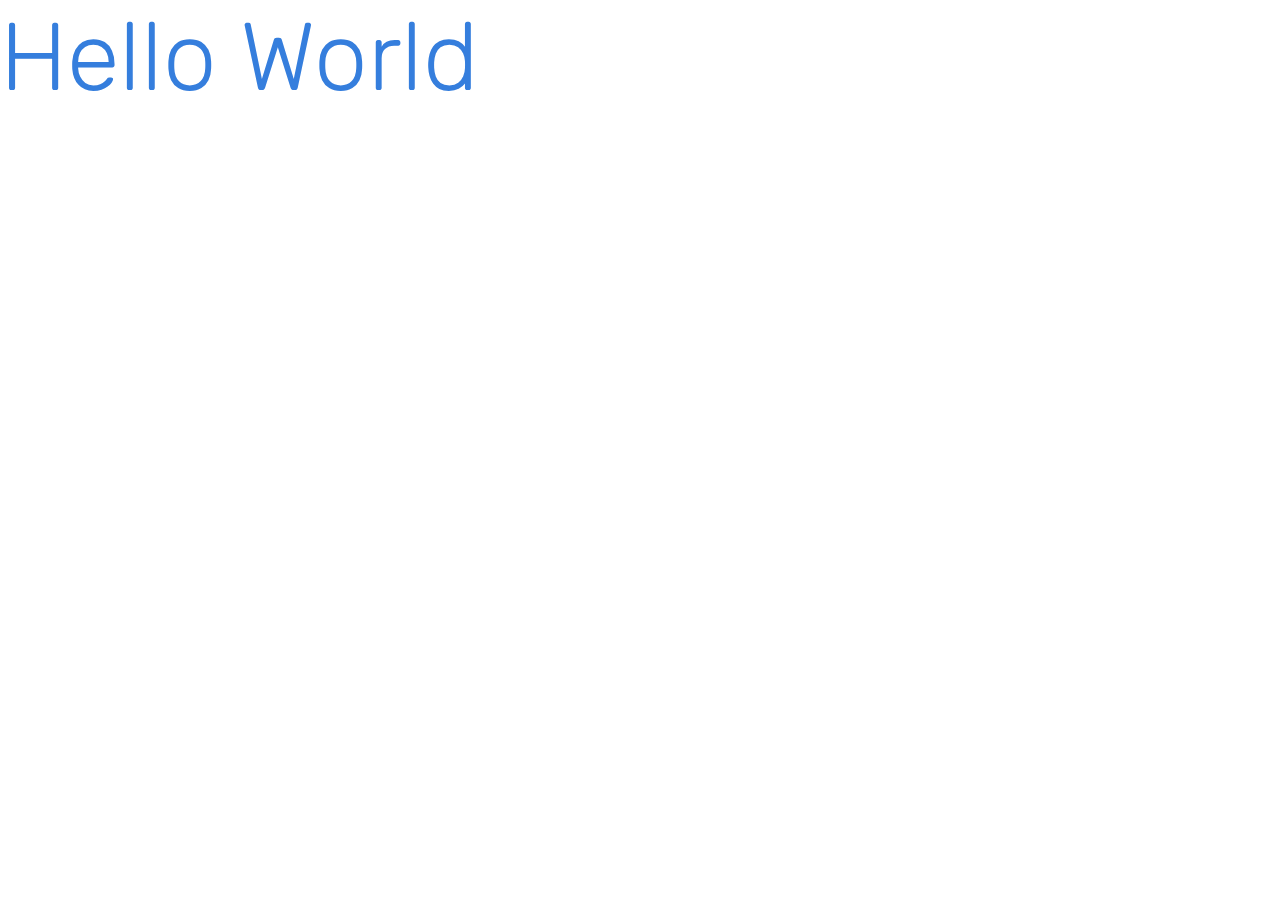
<file: index.html>
<!DOCTYPE html>
<html lang="en">

<head>
  <meta charset="UTF-8">
  <meta http-equiv="X-UA-Compatible" content="IE=edge">
  <meta name="viewport" content="width=device-width, initial-scale=1.0">
  <title>Backpack Utils</title>

  <link rel="stylesheet" href="./content/styles.css">
</head>

<body>
  <h1 class="display-1 text-primary">Hello World</h1>

  <script src="https://code.jquery.com/jquery-3.5.1.slim.min.js"
    integrity="sha384-DfXdz2htPH0lsSSs5nCTpuj/zy4C+OGpamoFVy38MVBnE+IbbVYUew+OrCXaRkfj"
    crossorigin="anonymous"></script>
  <script src="https://cdn.jsdelivr.net/npm/popper.js@1.16.1/dist/umd/popper.min.js"
    integrity="sha384-9/reFTGAW83EW2RDu2S0VKaIzap3H66lZH81PoYlFhbGU+6BZp6G7niu735Sk7lN"
    crossorigin="anonymous"></script>
  <script src="https://cdn.jsdelivr.net/npm/bootstrap@4.6.0/dist/js/bootstrap.min.js"
    integrity="sha384-+YQ4JLhjyBLPDQt//I+STsc9iw4uQqACwlvpslubQzn4u2UU2UFM80nGisd026JF"
    crossorigin="anonymous"></script>
</body>

</html>
</file>
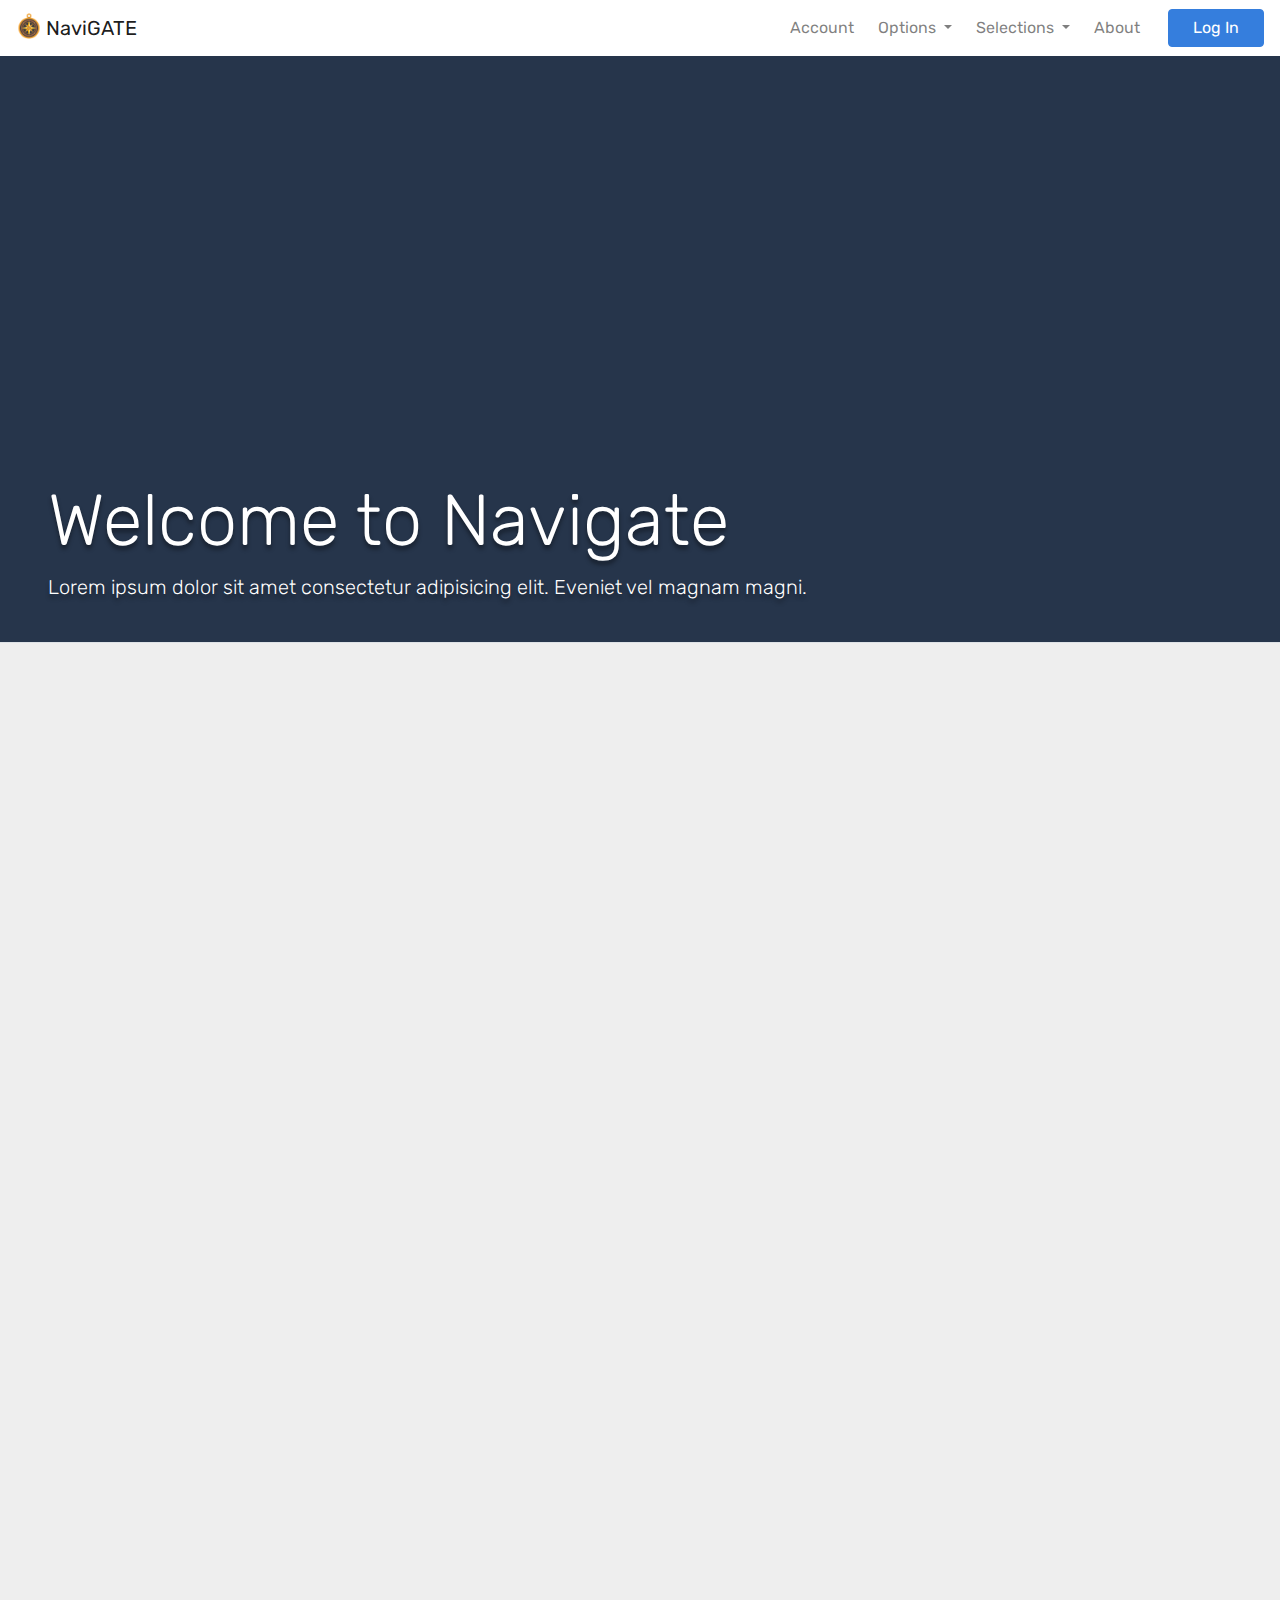
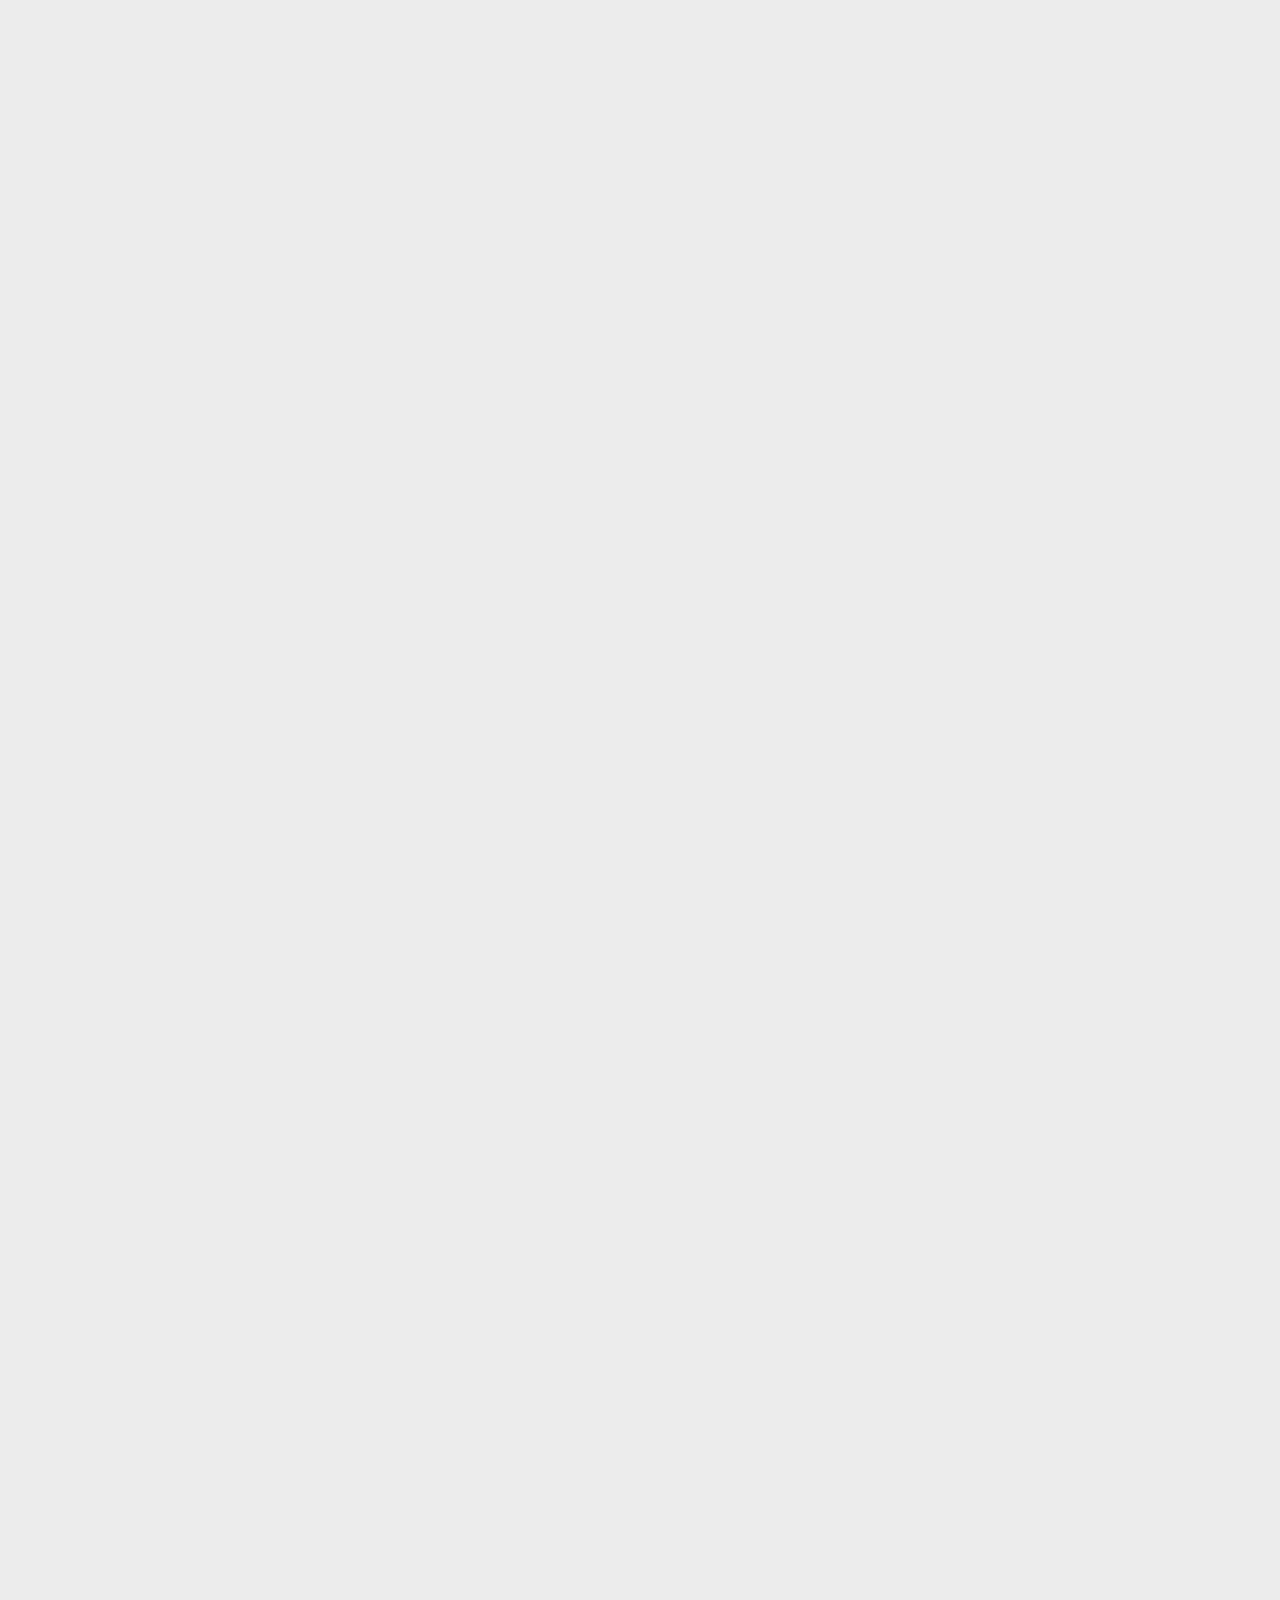
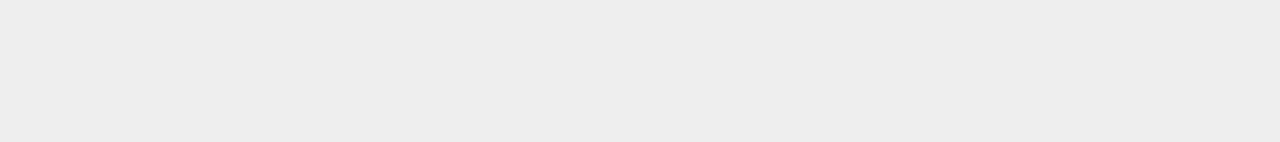
<file: landing.html>
<!DOCTYPE html>
<html lang="en">

<head>
  <meta charset="UTF-8">
  <meta http-equiv="X-UA-Compatible" content="IE=edge">
  <meta name="viewport" content="width=device-width, initial-scale=1.0">
  <title>Backpack Utils</title>

  <link rel="stylesheet" href="./content/styles.css">
</head>

<body class="pt-5">
  <nav class="navbar navbar-expand-lg navbar-light bg-white fixed-top">
    <!-- <div class="container--- w-100"> -->
    <a class="navbar-brand d-flex align-items-center" href="#">
      <img src="./content/img/compass.png" style="width: 1.6rem" class="mr-1 pb-1" alt=""><span>NaviGATE</span></a>
    <button class="navbar-toggler" type="button" data-toggle="collapse" data-target="#navbarSupportedContent"
      aria-controls="navbarSupportedContent" aria-expanded="false" aria-label="Toggle navigation">
      <span class="navbar-toggler-icon"></span>
    </button>

    <div class="collapse navbar-collapse" id="navbarSupportedContent">
      <ul class="navbar-nav ml-auto mr-md-3">
        <!-- <li class="nav-item active">
            <a class="nav-link" href="#">Home <span class="sr-only">(current)</span></a>
          </li> -->
        <li class="nav-item">
          <a class="nav-link" href="#">Account</a>
        </li>
        <li class="nav-item dropdown">
          <a class="nav-link dropdown-toggle" href="#" id="navbarDropdown" role="button" data-toggle="dropdown"
            aria-haspopup="true" aria-expanded="false">
            Options
          </a>
          <div class="dropdown-menu" aria-labelledby="navbarDropdown">
            <a class="dropdown-item" href="#">Action</a>
            <a class="dropdown-item" href="#">Another action</a>
            <div class="dropdown-divider"></div>
            <a class="dropdown-item" href="#">Something else here</a>
          </div>
        </li>
        <li class="nav-item dropdown">
          <a class="nav-link dropdown-toggle" href="#" id="navbarDropdown" role="button" data-toggle="dropdown"
            aria-haspopup="true" aria-expanded="false">
            Selections
          </a>
          <div class="dropdown-menu bg-light" aria-labelledby="navbarDropdown">
            <a class="dropdown-item" href="#">Action</a>
            <a class="dropdown-item" href="#">Another action</a>
            <a class="dropdown-item" href="#">Something else here</a>
          </div>
        </li>
        <li class="nav-item">
          <a class="nav-link" href="#">About</a>
        </li>
      </ul>
      <form class="form-inline">
        <button class="btn btn-primary my-2 my-sm-0 px-4 w-100" type="submit">Log In</button>
      </form>
    </div>
    <!-- </div> -->
  </nav>

  <header class="bg-secondary"
    style="position: relative; height: 66vh; background: url('https://images.unsplash.com/photo-1551090052-4684909d9ea9?ixlib=rb-1.2.1&ixid=MXwxMjA3fDB8MHxwaG90by1wYWdlfHx8fGVufDB8fHw%3D&auto=format&fit=crop&w=3400&q=80') no-repeat center; background-size: cover;">
    <div class="bg-dark w-100 h-100" style="opacity: .55; position: absolute;"></div>

    <div class="h-100 px-5 py-4 d-flex align-items-end" style="position: absolute;">
      <div>
        <h1 class="display-3 text-white text-shadow" style=" font-weight: 200;">Welcome to Navigate</h1>
        <p class="lead text-white text-shadow">Lorem ipsum dolor sit amet consectetur adipisicing elit. Eveniet vel magnam magni.
        </p>
      </div>
    </div>
  </header>


  <main class="bg-light border-top" style="height: 300vh;"></main>




  <script src="https://code.jquery.com/jquery-3.5.1.slim.min.js"
    integrity="sha384-DfXdz2htPH0lsSSs5nCTpuj/zy4C+OGpamoFVy38MVBnE+IbbVYUew+OrCXaRkfj"
    crossorigin="anonymous"></script>
  <script src="https://cdn.jsdelivr.net/npm/popper.js@1.16.1/dist/umd/popper.min.js"
    integrity="sha384-9/reFTGAW83EW2RDu2S0VKaIzap3H66lZH81PoYlFhbGU+6BZp6G7niu735Sk7lN"
    crossorigin="anonymous"></script>
  <script src="https://cdn.jsdelivr.net/npm/bootstrap@4.6.0/dist/js/bootstrap.min.js"
    integrity="sha384-+YQ4JLhjyBLPDQt//I+STsc9iw4uQqACwlvpslubQzn4u2UU2UFM80nGisd026JF"
    crossorigin="anonymous"></script>
</body>

</html>
</file>
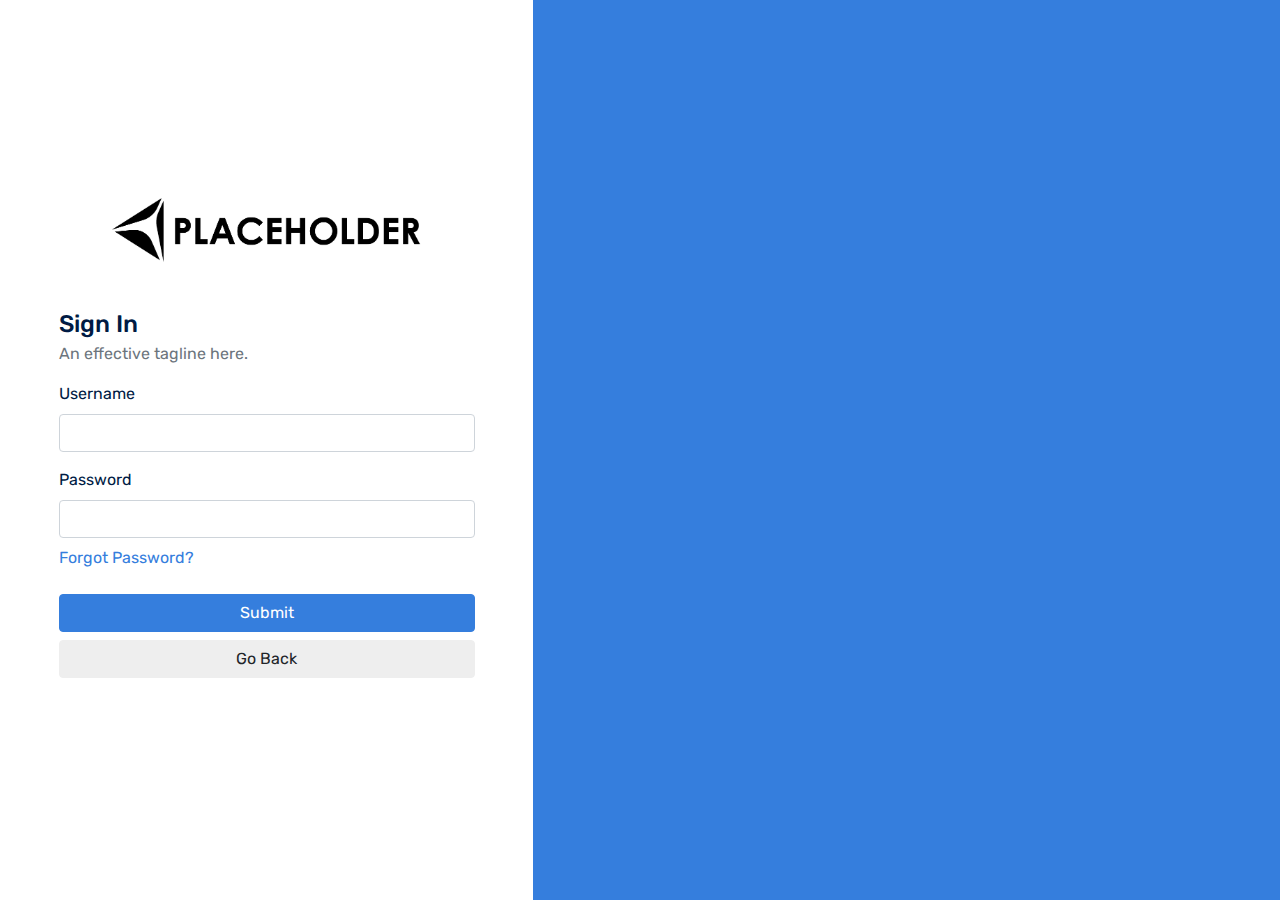
<file: login.html>
<!DOCTYPE html>
<html lang="en">

<head>
  <meta charset="UTF-8">
  <meta http-equiv="X-UA-Compatible" content="IE=edge">
  <meta name="viewport" content="width=device-width, initial-scale=1.0">
  <title>Backpack Utils</title>

  <link rel="stylesheet" href="./content/styles.css">
</head>

<body class="d-flex align-items-center">
  <div class="container-fluid">
    <div class="row vh-100 d-flex align-items-center">
      <div class="col-md-6 col-lg-5 mb-4">
        <div class="mx-auto w-100 px-3" style="max-width: 28rem;">
          <div class="mb-5 px-5 text-center">
            <img src="./content/img/logo.png" class="mw-100" style="max-height: 4rem;" alt="Logo">
          </div>
          <h2 class="mb-1 h4">Sign In</h2>
          <p class="text-muted">An effective tagline here.</p>
          <form action="">
            <div class="form-group">
              <label for="username">Username</label>
              <input id="username" type="text" class="form-control">
            </div>
            <div class="form-group">
              <label for="password">Password</label>
              <input id="password" type="password" class="form-control">
              <div class='mt-2'>
                <a href="#">Forgot Password?</a>
              </div>
            </div>
            <div class="mt-4">
              <button type="submit" class="btn btn-primary btn-block">Submit</button>
              <a class="btn btn-light text-primary- btn-block">Go Back</a>
            </div>
          </form>
        </div>
      </div>
      <div class="col-md d-none d-md-block bg-primary h-100"
        style="background: url('https://images.unsplash.com/photo-1593698042433-3d7def7ed872?ixlib=rb-1.2.1&ixid=MXwxMjA3fDB8MHxwaG90by1wYWdlfHx8fGVufDB8fHw%3D&auto=format&fit=crop&w=3300&q=80') no-repeat left center; background-size: cover;">

      </div>
    </div>
  </div>





  <script src="https://code.jquery.com/jquery-3.5.1.slim.min.js"
    integrity="sha384-DfXdz2htPH0lsSSs5nCTpuj/zy4C+OGpamoFVy38MVBnE+IbbVYUew+OrCXaRkfj"
    crossorigin="anonymous"></script>
  <script src="https://cdn.jsdelivr.net/npm/popper.js@1.16.1/dist/umd/popper.min.js"
    integrity="sha384-9/reFTGAW83EW2RDu2S0VKaIzap3H66lZH81PoYlFhbGU+6BZp6G7niu735Sk7lN"
    crossorigin="anonymous"></script>
  <script src="https://cdn.jsdelivr.net/npm/bootstrap@4.6.0/dist/js/bootstrap.min.js"
    integrity="sha384-+YQ4JLhjyBLPDQt//I+STsc9iw4uQqACwlvpslubQzn4u2UU2UFM80nGisd026JF"
    crossorigin="anonymous"></script>
</body>

</html>
</file>
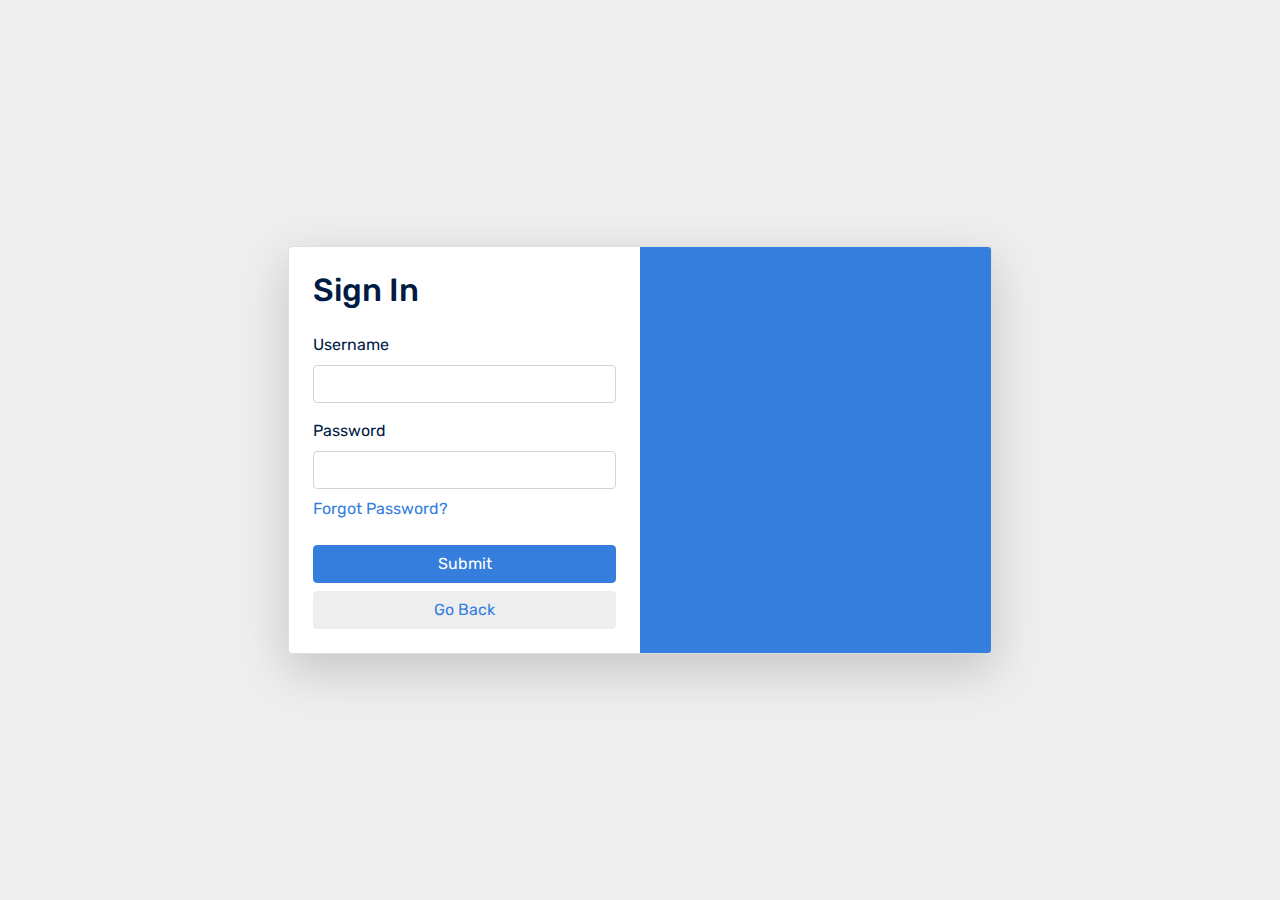
<file: login__card.html>
<!DOCTYPE html>
<html lang="en">

<head>
  <meta charset="UTF-8">
  <meta http-equiv="X-UA-Compatible" content="IE=edge">
  <meta name="viewport" content="width=device-width, initial-scale=1.0">
  <title>Backpack Utils</title>

  <link rel="stylesheet" href="./content/styles.css">
</head>

<body class="bg-light d-flex align-items-center justify-content-center">
  <div class="card overflow-hidden mw-100 shadow-lg" style="width: 44rem;">
    <div class="row no-gutters">
      <div class="col-md-6">
        <div class="card-body p-4">

          <form action="">
            <h2 class="mb-4">Sign In</h2>
            <div class="form-group">
              <label for="username">Username</label>
              <input id="username" type="text" class="form-control">
            </div>
            <div class="form-group">
              <label for="password">Password</label>
              <input id="password" type="password" class="form-control">
              <div class='mt-2'>
                <a href="#">Forgot Password?</a>
              </div>
            </div>
            <div class="mt-4">
              <button type="submit" class="btn btn-primary btn-block">Submit</button>
              <button type="submit" class="btn btn-light text-primary btn-block">Go Back</button>
            </div>
          </form>

        </div>
      </div>
      <div class="col bg-primary">

      </div>

    </div>
  </div>





  <script src="https://code.jquery.com/jquery-3.5.1.slim.min.js"
    integrity="sha384-DfXdz2htPH0lsSSs5nCTpuj/zy4C+OGpamoFVy38MVBnE+IbbVYUew+OrCXaRkfj"
    crossorigin="anonymous"></script>
  <script src="https://cdn.jsdelivr.net/npm/popper.js@1.16.1/dist/umd/popper.min.js"
    integrity="sha384-9/reFTGAW83EW2RDu2S0VKaIzap3H66lZH81PoYlFhbGU+6BZp6G7niu735Sk7lN"
    crossorigin="anonymous"></script>
  <script src="https://cdn.jsdelivr.net/npm/bootstrap@4.6.0/dist/js/bootstrap.min.js"
    integrity="sha384-+YQ4JLhjyBLPDQt//I+STsc9iw4uQqACwlvpslubQzn4u2UU2UFM80nGisd026JF"
    crossorigin="anonymous"></script>
</body>

</html>
</file>
